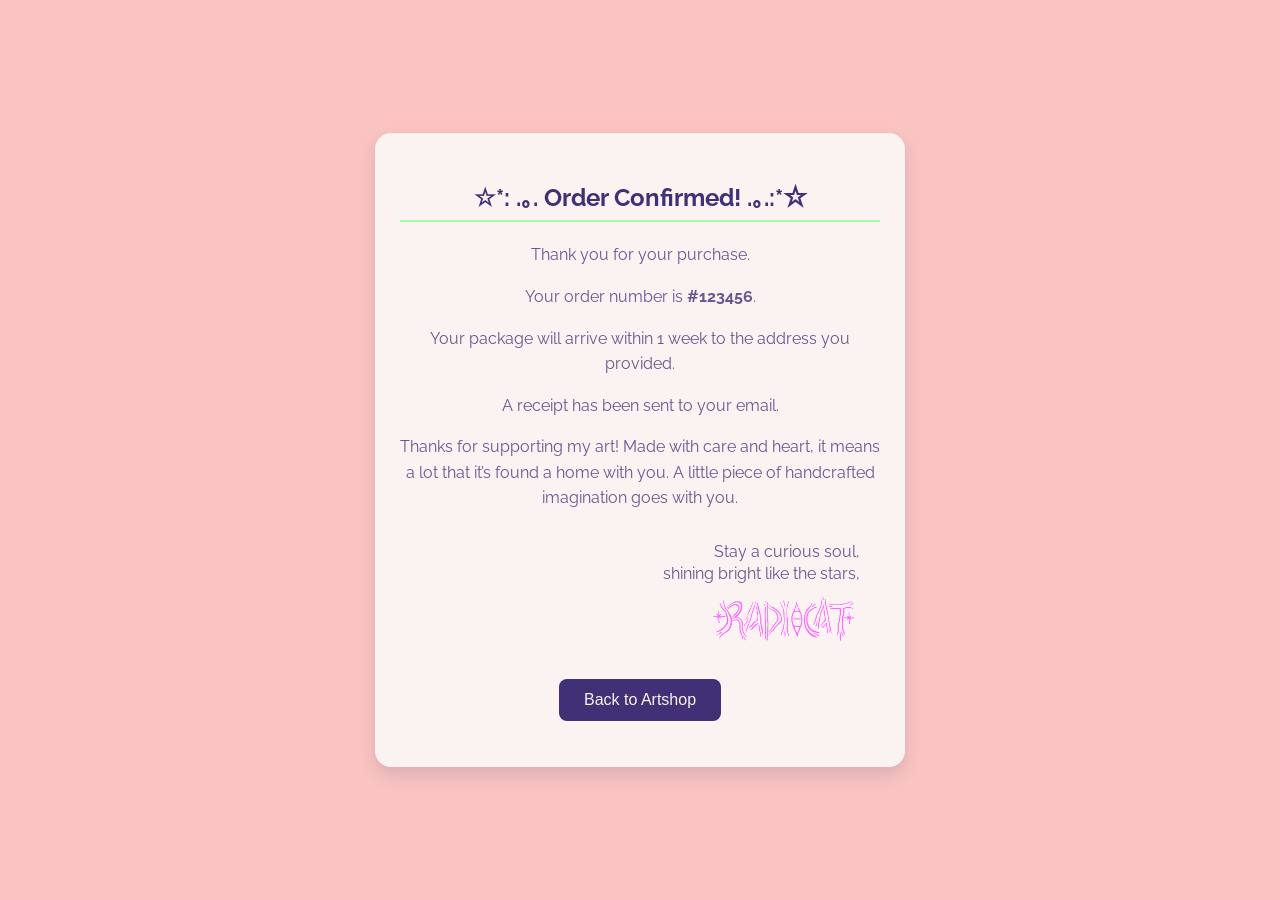
<file: pages/confirm.html>
<!DOCTYPE html>
<html lang="en">
<head>
    <meta charset="UTF-8">
    <meta name="viewport" content="width=device-width, initial-scale=1.0">
    <script defer src="../js/cart.js"></script>
    <title>Order Confirmation</title>
    <link href="https://fonts.googleapis.com/css2?family=Material+Symbols+Outlined" rel="stylesheet" />
    <link rel="stylesheet" href="../css/styleConfirm.css" />
</head>
<body>
<div class="confirmed-order">
    <h2>☆*: .｡. Order Confirmed! .｡.:*☆</h2>
    <p>Thank you for your purchase.</p>
    <p>Your order number is <strong>#123456</strong>.</p>
    <p>Your package will arrive within 1 week to the address you provided.</p>
    <p>A receipt has been sent to your email.</p>
    <p>
        Thanks for supporting my art! Made with care and heart, it means a lot that it’s found a home with you. A little piece of handcrafted imagination goes with you.
    <div class="goodbye">
        <p>Stay a curious soul,<br> shining bright like the stars,</p>
        <p>
        <img src="../assets/img/radiocat-signature.gif" alt="Radiocat Signature" width="150" />
        </p>
    </div>
    <p>
        <button type="button" onclick="goToArtshop()">Back to Artshop</button>
    </p>
</div>

</body>
</html>
</file>
<file: css/styleConfirm.css>
@import url('https://fonts.googleapis.com/css2?family=Raleway:ital,wght@0,100..900;1,100..900&display=swap');

@font-face {
    font-family: 'Material Symbols Outlined';
    font-style: normal;
    src: url(https://example.com/material-symbols.woff) format('woff');
}

body {
    margin: 0;
    height: 100vh;
    background-color: #f9c4c1ff;
    display: flex;
    justify-content: center;
    align-items: center;
    font-family: "Raleway", serif;
}

.confirmed-order {
    background-color: #FBF2F2; 
    border-radius: 1rem;      
    padding: 1.875rem 1.563rem; 
    max-width: 30rem;         
    width: 90%;
    box-shadow: 0 0.5rem 1rem rgba(64, 49, 119, 0.15); 
    text-align: center;
    color: #403177;
}

.confirmed-order h2 {
    color: #403177;
    border-bottom: 0.125rem solid #A2FAA3;
    padding-bottom: 0.5rem;                 
    margin-bottom: 1.25rem;               
}

.confirmed-order p {
    line-height: 1.6;
    color: #403177cc;
}

.confirmed-order button {
    background-color: #403177;
    color: #FBF2F2;
    border: none;
    padding: 0.75rem 1.563rem;  
    border-radius: 0.5rem;     
    font-size: 1rem;
    cursor: pointer;
    transition: background-color 0.3s ease;
    margin-top: 1.25rem;       
}

.confirmed-order button:hover {
    background-color: #A2FAA3;
    color: #403177;
}

.confirmed-order img {
    border-radius: 0.75rem;    
    box-shadow: 0 0.25rem 0.5rem rgba(64, 49, 119, 0.3); 
    max-width: 100%;
    height: auto;
    display: block;
}

.goodbye {
    text-align: right;
    margin-top: 1.875rem;       
    padding-right: 1.25rem;    
    max-width: 18.75rem;       
    margin-left: auto;
}

.goodbye p {
    margin: 0 0 0.625rem 0;     
    line-height: 1.4;
}

.goodbye img {
    display: block;
    margin-left: auto;
    max-width: 25rem;       
    border-radius: 0;
    box-shadow: none;
}
</file>
